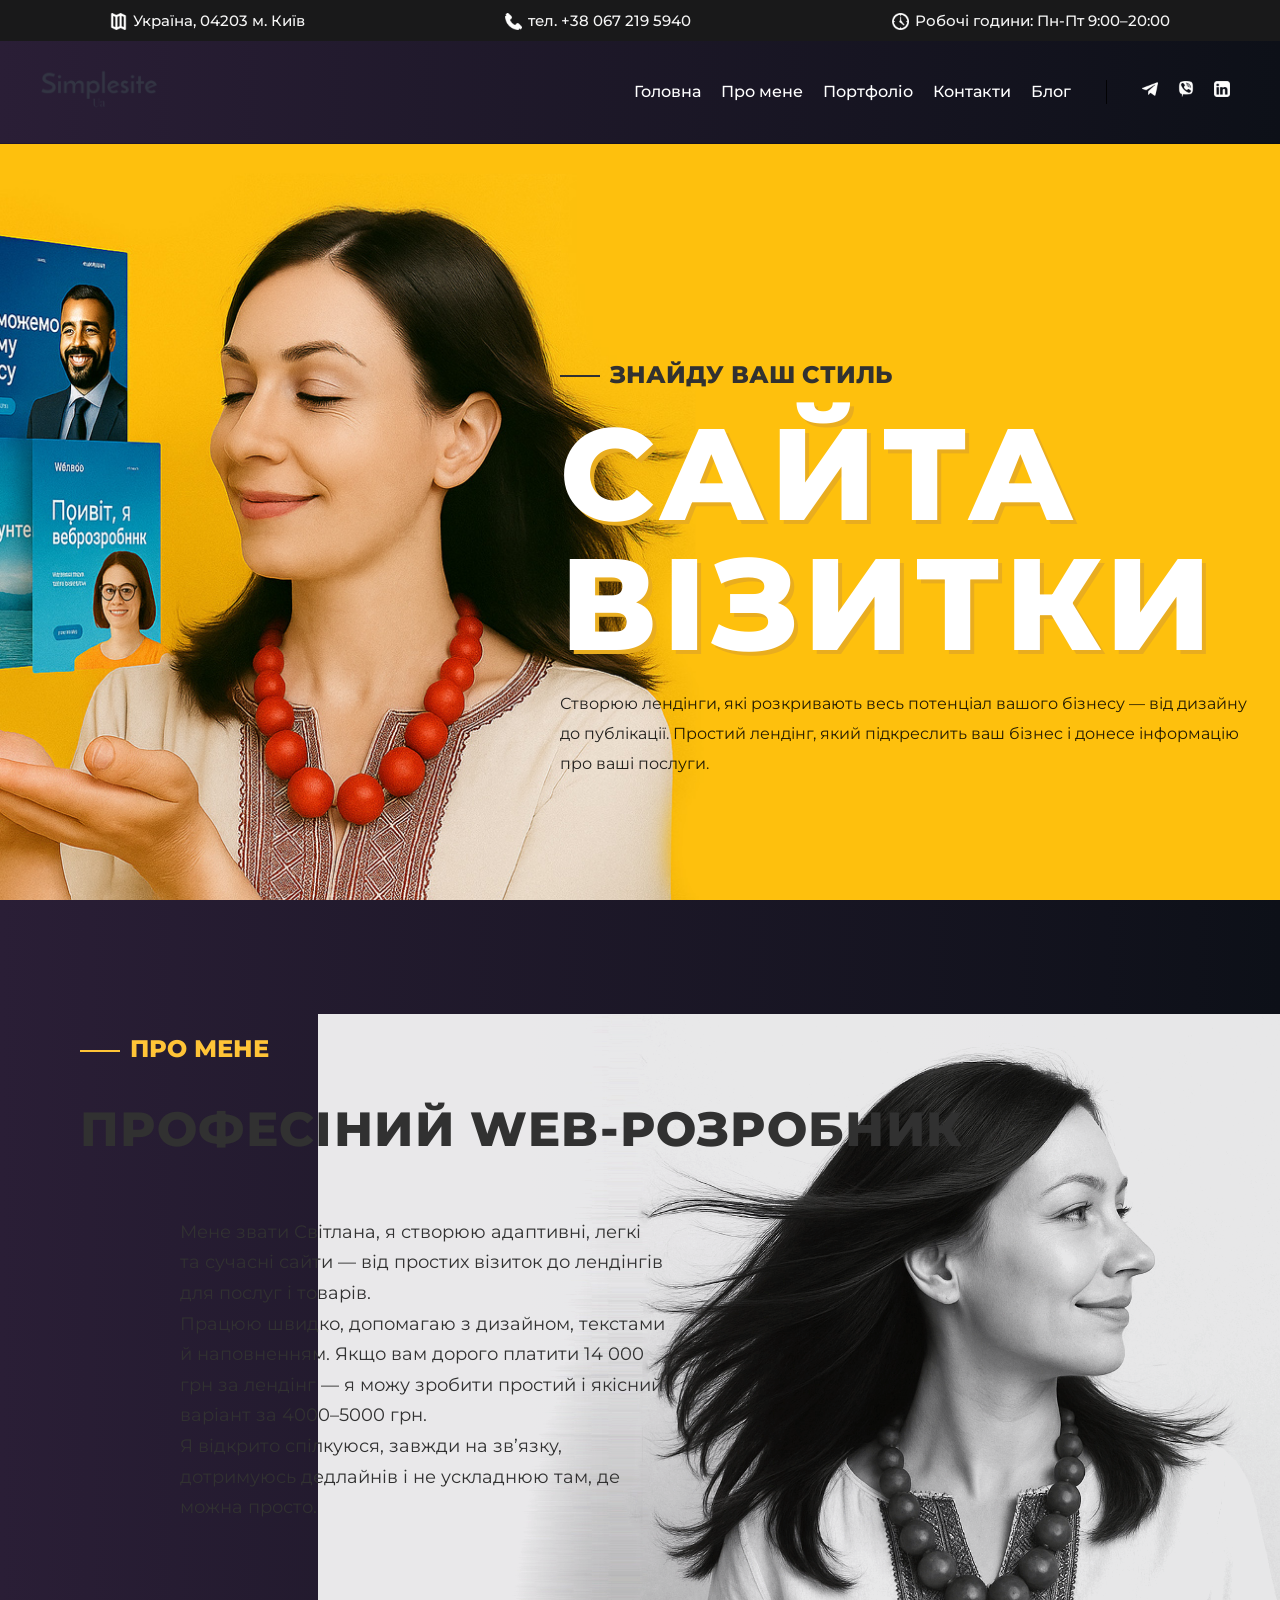
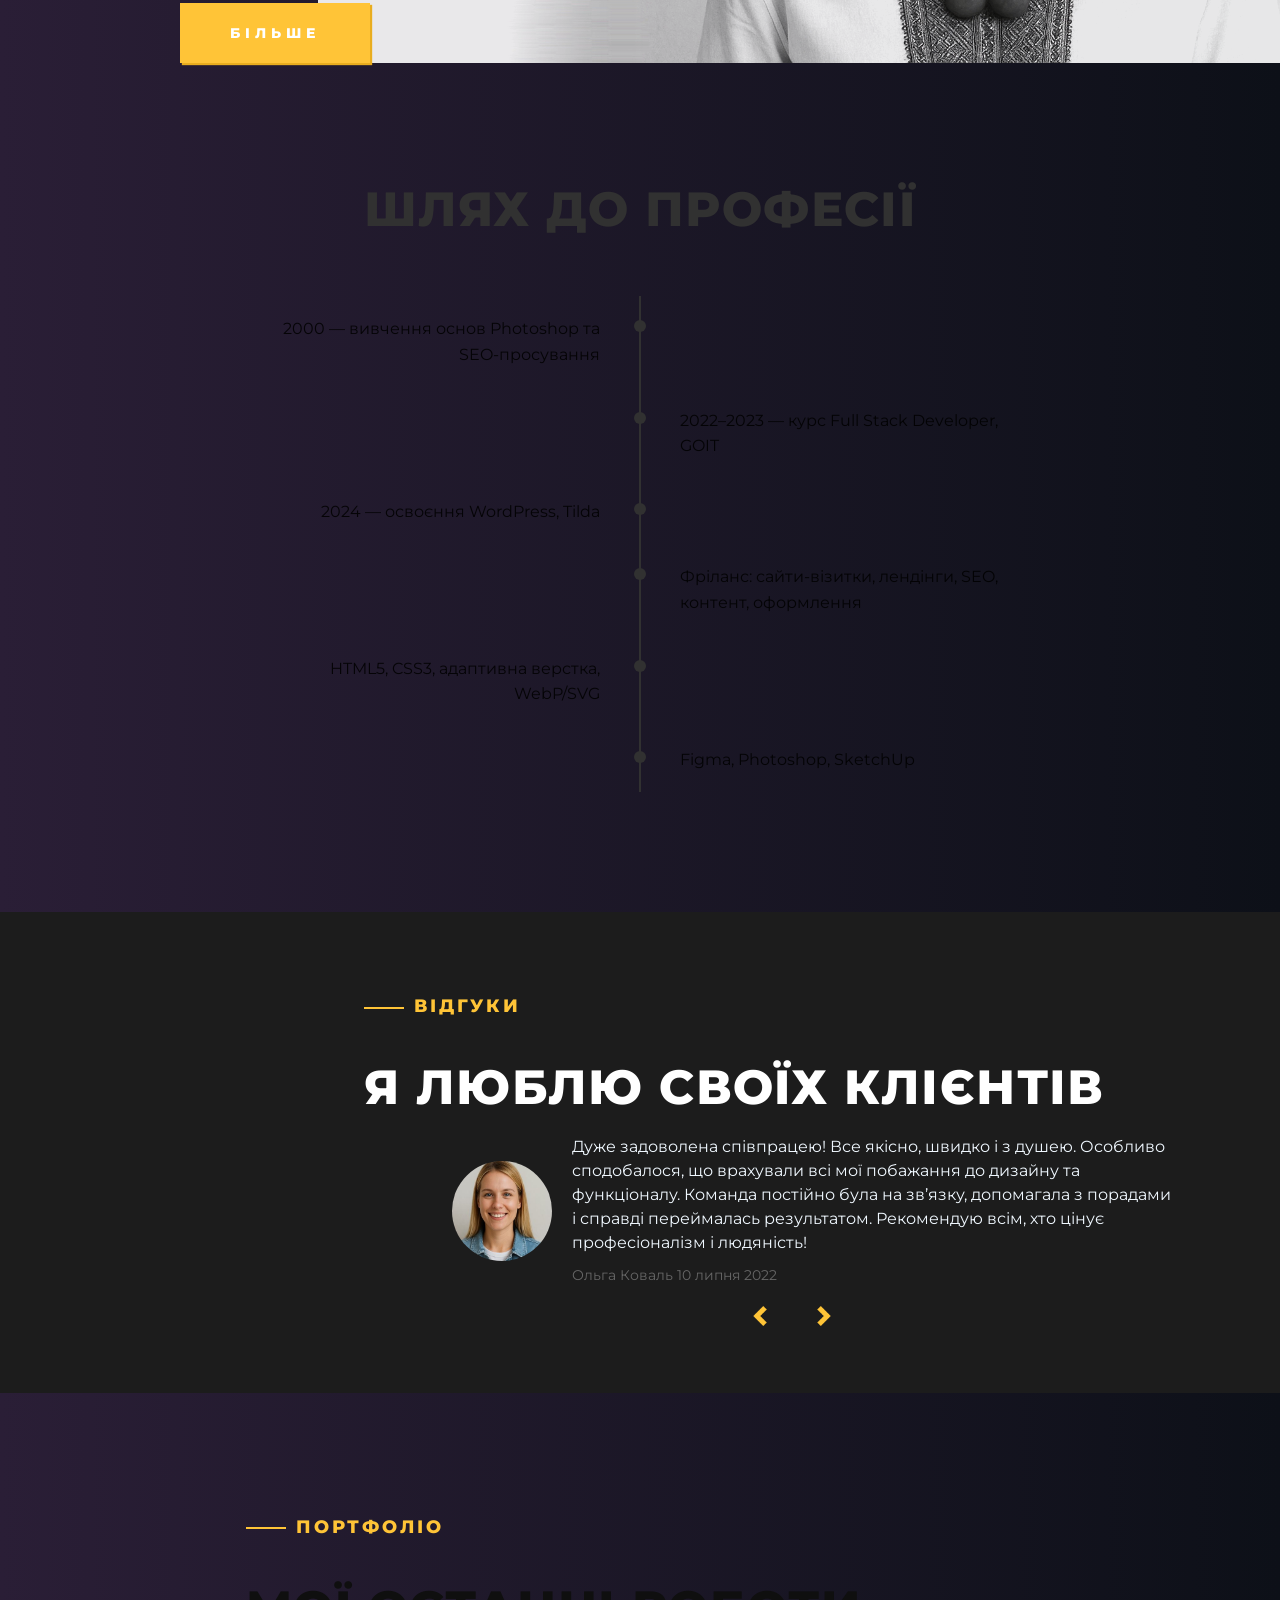
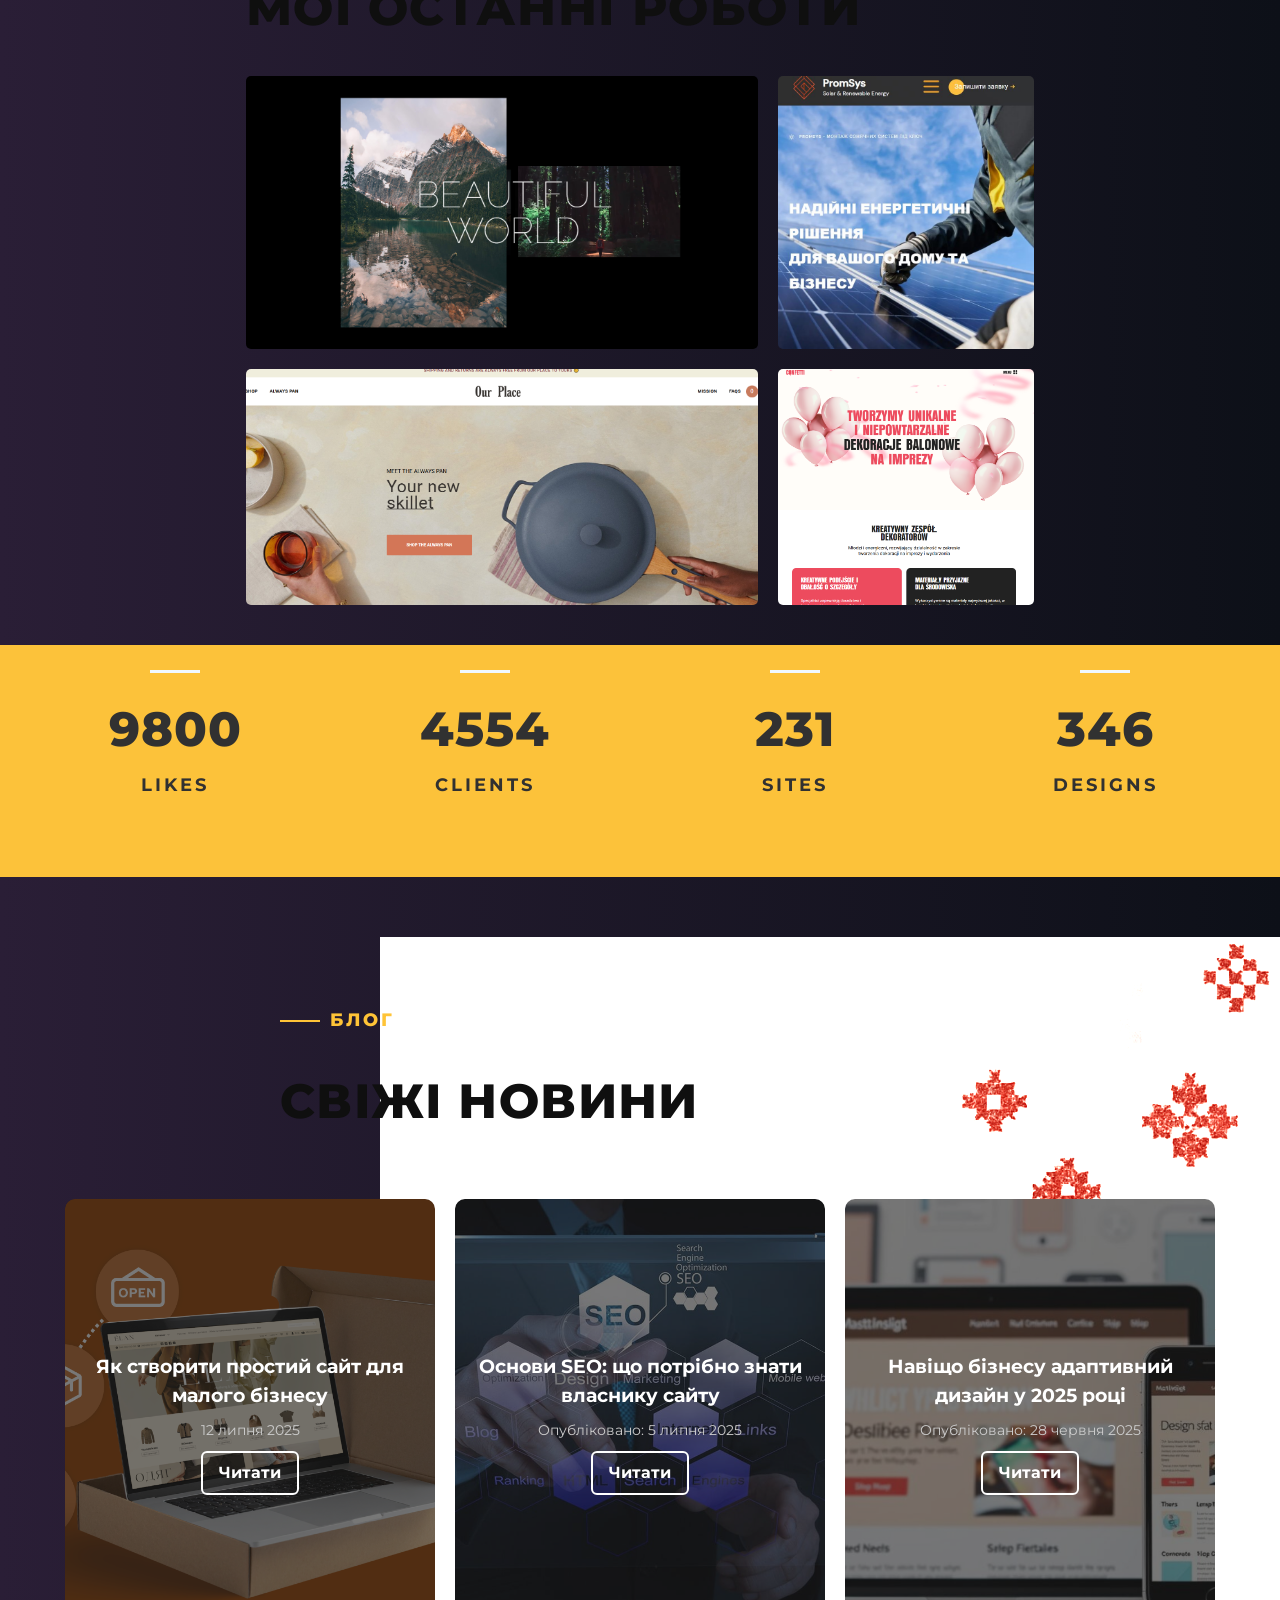
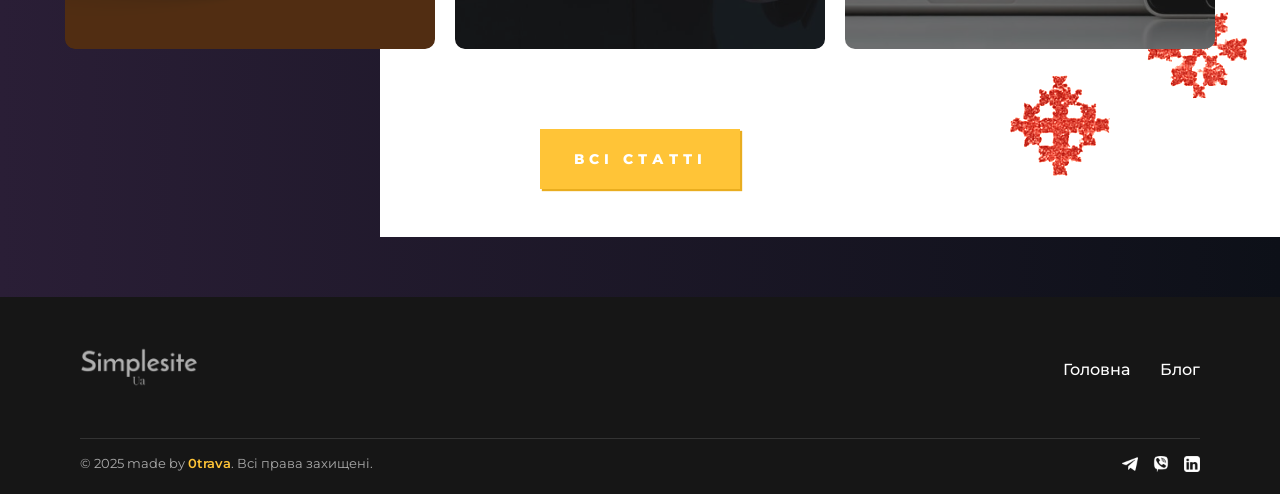
<file: index.html>
<!DOCTYPE html>
<html lang="uk">

<head>
  <meta charset="UTF-8" />
  <meta name="viewport" content="width=device-width, initial-scale=1.0" />
  <title>Simplesite</title>

  <link rel="preconnect" href="https://fonts.googleapis.com">
  <link rel="preconnect" href="https://fonts.gstatic.com" crossorigin>
  <link href="https://fonts.googleapis.com/css2?family=Montserrat:wght@400;700;900&display=swap" rel="stylesheet">
  <link href="https://fonts.googleapis.com/css2?family=Montserrat:wght@100;400;700;900&display=swap" rel="stylesheet" />


  <!-- Favicon -->
  <link rel="icon" href="./favicon-16x16.png" type="image/x-icon" />

  <!-- Style -->
  <link rel="stylesheet" href="style.css" />
  <link rel="stylesheet" href="./styles/hero.css" />
  <link rel="stylesheet" href="./styles/header.css" />
  <link rel="stylesheet" href="./styles/about_me.css" />
  <link rel="stylesheet" href="./styles/reviews.css" />
  <link rel="stylesheet" href="./styles/experience.css" />
  <link rel="stylesheet" href="./styles/counter.css" />
  <link rel="stylesheet" href="./styles/portfolio.css" />
  <link rel="stylesheet" href="./styles/blog.css" />
  <link rel="stylesheet" href="./styles/footer.css" />


</head>

<body>

  <header class="header">
    <p><span class="icon location"><img src="./images/icons/map-4-48.ico" alt="Location icon" width="17"
          height="17" /></span> Україна, 04203 м. Київ</p>
    <p><span class="icon phone"><img src="./images/icons/phone-48.ico" alt="Phone icon" width="17" height="17" /></span>
      тел. +38 067 219 5940</p>
    <p><span class="icon clock"><img src="./images/icons/clock-48.ico" alt="clock icon" width="17" height="17" /></span>
      Робочі години: Пн-Пт 9:00–20:00</p>
  </header>


  <!-- бургер -->
  <div class="navigation">
    <button class="burger" aria-label="Відкрити меню" aria-expanded="false" aria-controls="mobile-menu">
      &#9776;
    </button>

    <div class="logo-block">
      <a href="/"><img class="logo_footer" src="./images/logomak_logo (1).png" alt="logo" height="100px"></a>
    </div>

    <nav class="desktop_nav" id="mobile-menu" aria-hidden="true">
      <button class="close-menu" aria-label="Закрити меню">&times;</button>

      <a href="#home">Головна</a>
      <a href="#about">Про мене</a>
      <a href="#portfolio">Портфоліо</a>
      <a href="#contact">Контакти</a>
      <a href="#blog">Блог</a>

      <div class="social-line"></div>

      <a href="https://t.me/Lytvyn_09" target="_blank" title="Telegram">
        <img src="./images/icons/telegram-48.ico" alt="Telegram icon" width="16" height="16" />
      </a>
      <a href="viber://chat?number=%2B380672195940" class="icon viber" target="_blank" aria-label="Viber" title="Viber">
        <img src="./images/icons/viber-4-48.ico" alt="Viber icon" width="16" height="16" />
      </a>
      <a href="https://www.linkedin.com/in/svetlanalytvyn/?locale=en_US" target="_blank" title="LinkedIn">
        <img src="./images/icons/linkedin-6-48.ico" alt="LinkedIn icon" width="16" height="16" />
      </a>
    </nav>
  </div>



  <!-- HERO -->

  <section id="home" class="hero">
    <div class="home-left">
      <p class="subtitle"><span class="highlight"></span>Знайду ваш стиль</p>
      <h1 class="main-title">Сайта Візитки</h1>
      <p class="description">
        Створюю лендінги, які розкривають весь потенціал вашого бізнесу — від дизайну до публікації.
        Простий лендінг, який підкреслить ваш бізнес і донесе інформацію про ваші послуги.
      </p>
    </div>
  </section>


  <!-- ABOUT ME -->

  <section id="about" class="about">
    <img class="about__img" src="./images/about_me.jpg" alt="0trava_about_me">
    <div class="about_container">
      <h2 class="about__title"><span class="highlight"></span>Про мене</h2>
      <h3 class="about__subtitle">Професіний WEB-розробник </h3>
      <div class="about__text">
        <p>Мене звати Світлана, я створюю адаптивні, легкі та сучасні сайти — від простих візиток до лендінгів для
          послуг і товарів.</p>
        <p>Працюю швидко, допомагаю з дизайном, текстами й наповненням. Якщо вам дорого платити 14 000 грн за лендінг —
          я можу зробити простий і якісний варіант за 4000–5000 грн.</p>
        <p>Я відкрито спілкуюся, завжди на зв’язку, дотримуюсь дедлайнів і не ускладнюю там, де можна просто.</p>
      </div>
      <button class="about__btn">Більше</button>
    </div>
  </section>



  <!-- experience -->

  <section class="experience container">
    <h3 class="experience__subtitle">Шлях до професії</h3>
    <ul class="experience__list">
      <li class="experience__item">2000 — вивчення основ Photoshop та SEO-просування</li>
      <li class="experience__item">2022–2023 — курс Full Stack Developer, GOIT</li>
      <li class="experience__item">2024 — освоєння WordPress, Tilda</li>
      <li class="experience__item">Фріланс: сайти-візитки, лендінги, SEO, контент, оформлення</li>
      <li class="experience__item">HTML5, CSS3, адаптивна верстка, WebP/SVG</li>
      <li class="experience__item">Figma, Photoshop, SketchUp</li>
    </ul>
  </section>




  <!-- Reviews -->

  <section class="reviews">
    <div class="reviews_container">
      <h2 class="reviews__title"><span class="highlight"></span>Відгуки</h2>
      <p class="reviews__subtitle">Я люблю своїх клієнтів</p>

      <div class="reviews__carousel">
        <div class="reviews__track">

          <div class="review">
            <img src="./images/review_olga.JPG" alt="Фото клієнта" class="review__photo">
            <div class="review__content">
              <p class="review__text">
                Дуже задоволена співпрацею! Все якісно, швидко і з душею. Особливо сподобалося, що врахували всі мої
                побажання до дизайну та функціоналу. Команда постійно була на зв’язку, допомагала з порадами і справді
                переймалась результатом. Рекомендую всім, хто цінує професіоналізм і людяність!
              </p>
              <div class="review__info">
                <span class="review__name">Ольга Коваль</span>
                <span class="review__date">10 липня 2022</span>
              </div>
            </div>
          </div>

          <div class="review">
            <img src="./images/review_irina.JPG" alt="Фото клієнта" class="review__photo">
            <div class="review__content">
              <p class="review__text">
                Сайт вийшов саме таким, як я хотіла! Дякую за увагу до деталей, терпляче ставлення до моїх правок і
                своєчасне виконання кожного етапу. Навіть після завершення проєкту мені допомогли з консультацією, коли
                виникли запитання. Це рідкість, і я це дуже ціную.
              </p>
              <div class="review__info">
                <span class="review__name">Ірина Литвин</span>
                <span class="review__date">2 липня 2024</span>
              </div>
            </div>
          </div>

          <div class="review">
            <img src="./images/review_ura.JPG" alt="Фото клієнта" class="review__photo">
            <div class="review__content">
              <p class="review__text">
                Працювати було легко та приємно! Відразу видно, що людина на своєму місці: технічно підкована,
                організована і не боїться складних завдань. Моє замовлення реалізували швидше, ніж я очікував, ще й
                підказали кілька рішень, які зробили сайт зручнішим для клієнтів. Дякую за роботу!
              </p>
              <div class="review__info">
                <span class="review__name">Юрій Лагута</span>
                <span class="review__date">5 червня 2023</span>
              </div>
            </div>
          </div>



        </div>

        <div class="reviews__arrows">
          <button class="arrow arrow--prev"></button>
          <button class="arrow arrow--next"></button>
        </div>
      </div>
    </div>
  </section>



  <!-- portfolio -->


  <section id="portfolio" class="portfolio container">
    <div>
    <h2 class="portfolio__title"><span class="highlight"></span>ПОРТФОЛІО</h2>
    <p class="portfolio__subtitle">Мої останні роботи</p>

    <ul class="works">
      <li class="work">
        <img src="./images/portfolio_1.png" alt="Сайт візитка" />
        <div class="work__overlay">
          <p>Сайт-візитка з атмосферним дизайном для презентації бренду</p>
          <a href="https://0trava.github.io/Beautiful-World/" class="btn">Подивитись</a>
        </div>
      </li>
      <li class="work">
        <img src="./images/portfolio_3.JPG" alt="Сайт сонячні системи" />
        <div class="work__overlay">
          <p>Сайт для компанії з встановлення сонячних електростанцій</p>
          <a href="https://0trava.github.io/PromSys_SunPower/" class="btn">Подивитись</a>
        </div>
      </li>
      <li class="work">
        <img src="./images/portfolio_2.png" alt="Сайт магазин" />
        <div class="work__overlay">
          <p>Інтернет-магазин із продажу кухонного посуду</p>
          <a href="https://0trava.github.io/PROJECT-portfolio-Our_Place/" class="btn">Подивитись</a>
        </div>
      </li>
      <li class="work">
        <img src="./images/portfolio_4.png" alt="Сайт доставка кульок" />
        <div class="work__overlay">
          <p>Сайт для компанії з доставки святкових гелійових кульок</p>
          <a href="https://0trava.github.io/CONFETTI/" class="btn">Подивитись</a>
        </div>
      </li>
    </ul>
    </div>
  </section>

  <!-- counter-section -->


<section class="counter-section">
  <div class="counter-box">
    <div class="elementor-counter">
      <div class="elementor-counter-number-wrapper">
        <span class="elementor-counter-number" data-duration="2000" data-to-value="9783">0</span>
      </div>
      <div class="elementor-counter-title">LIKES</div>
    </div>
  </div>

  <div class="counter-box">
    <div class="elementor-counter">
      <div class="elementor-counter-number-wrapper">
        <span class="elementor-counter-number" data-duration="2000" data-to-value="4589">0</span>
      </div>
      <div class="elementor-counter-title">CLIENTS</div>
    </div>
  </div>

  <div class="counter-box">
    <div class="elementor-counter">
      <div class="elementor-counter-number-wrapper">
        <span class="elementor-counter-number" data-duration="2000" data-to-value="231">0</span>
      </div>
      <div class="elementor-counter-title">SITES</div>
    </div>
  </div>

  <div class="counter-box">
    <div class="elementor-counter">
      <div class="elementor-counter-number-wrapper">
        <span class="elementor-counter-number" data-duration="2000" data-to-value="346">0</span>
      </div>
      <div class="elementor-counter-title">DESIGNS</div>
    </div>
  </div>
</section>


  <section id="blog" class="blog_container">
    <div class="blog_title-block">
    <h2 class="portfolio__title"><span class="highlight"></span>Блог</h2>
    <p class="portfolio__subtitle">Свіжі новини</p>
</div>
    <div class="blog__articles">
      <div class="blog__item">
        <img src="./images/blog_1.png" alt="Як створити простий сайт для малого бізнесу">
        <div>
          <h3>Як створити простий сайт для малого бізнесу</h3>
          <p class="blog__date">12 липня 2025</p>
          <a href="#" class="btn">Читати</a>
        </div>
      </div>

      <div class="blog__item">
        <img src="./images/blog_2.jpg" alt="Основи SEO: що потрібно знати власнику сайту">
        <div>
          <h3>Основи SEO: що потрібно знати власнику сайту</h3>
          <p class="blog__date">Опубліковано: 5 липня 2025</p>
          <a href="#" class="btn">Читати</a>
        </div>
      </div>

      <div class="blog__item">
        <img src="./images/blog_3.jpg" alt="Навіщо бізнесу адаптивний дизайн у 2025 році">
        <div>
          <h3>Навіщо бізнесу адаптивний дизайн у 2025 році</h3>
          <p class="blog__date">Опубліковано: 28 червня 2025</p>
          <a href="#" class="btn">Читати</a>
        </div>

      </div>
    </div>

    <div class="blog__all">
      <a href="./blog pages/blog.html" class="btn">Всі статті</a>
    </div>
  </section>




<footer class="footer">
  <div class="footer__top">
    
    <div class="footer__logo-block">
      <a href="/" class="footer__logo-link">
        <img class="footer__logo-img" src="./images/logomak_logo (1).png" alt="logo" height="100">
      </a>
    </div>

    <nav class="footer__nav">
      <a href="/" class="footer__nav-link">Головна</a>
      <a href="./blog pages/blog.html" class="footer__nav-link">Блог</a>
    </nav>

  </div>

  <div class="footer__bottom">
    <p class="footer__copy">
      © 2025 made by 
      <a href="https://github.com/0trava" class="footer__author-link">0trava</a>. Всі права захищені.
    </p>

    <div class="footer__socials">
      <a href="https://t.me/Lytvyn_09" target="_blank" title="Telegram" class="footer__social-link">
        <img src="./images/icons/telegram-48.ico" alt="Telegram icon" width="16" height="16">
      </a>
      <a href="viber://chat?number=%2B380672195940" target="_blank" title="Viber" class="footer__social-link">
        <img src="./images/icons/viber-4-48.ico" alt="Viber icon" width="16" height="16">
      </a>
      <a href="https://www.linkedin.com/in/svetlanalytvyn/?locale=en_US" target="_blank" title="LinkedIn" class="footer__social-link">
        <img src="./images/icons/linkedin-6-48.ico" alt="LinkedIn icon" width="16" height="16">
      </a>
    </div>
  </div>
</footer>



  <!-- Scripts -->
  <script src="./js/burger-menu.js" defer></script>
  <script src="./js/reviews-carousel.js" defer></script>
    <script src="./js/counter.js" defer></script>
</body>

</html>
</file>
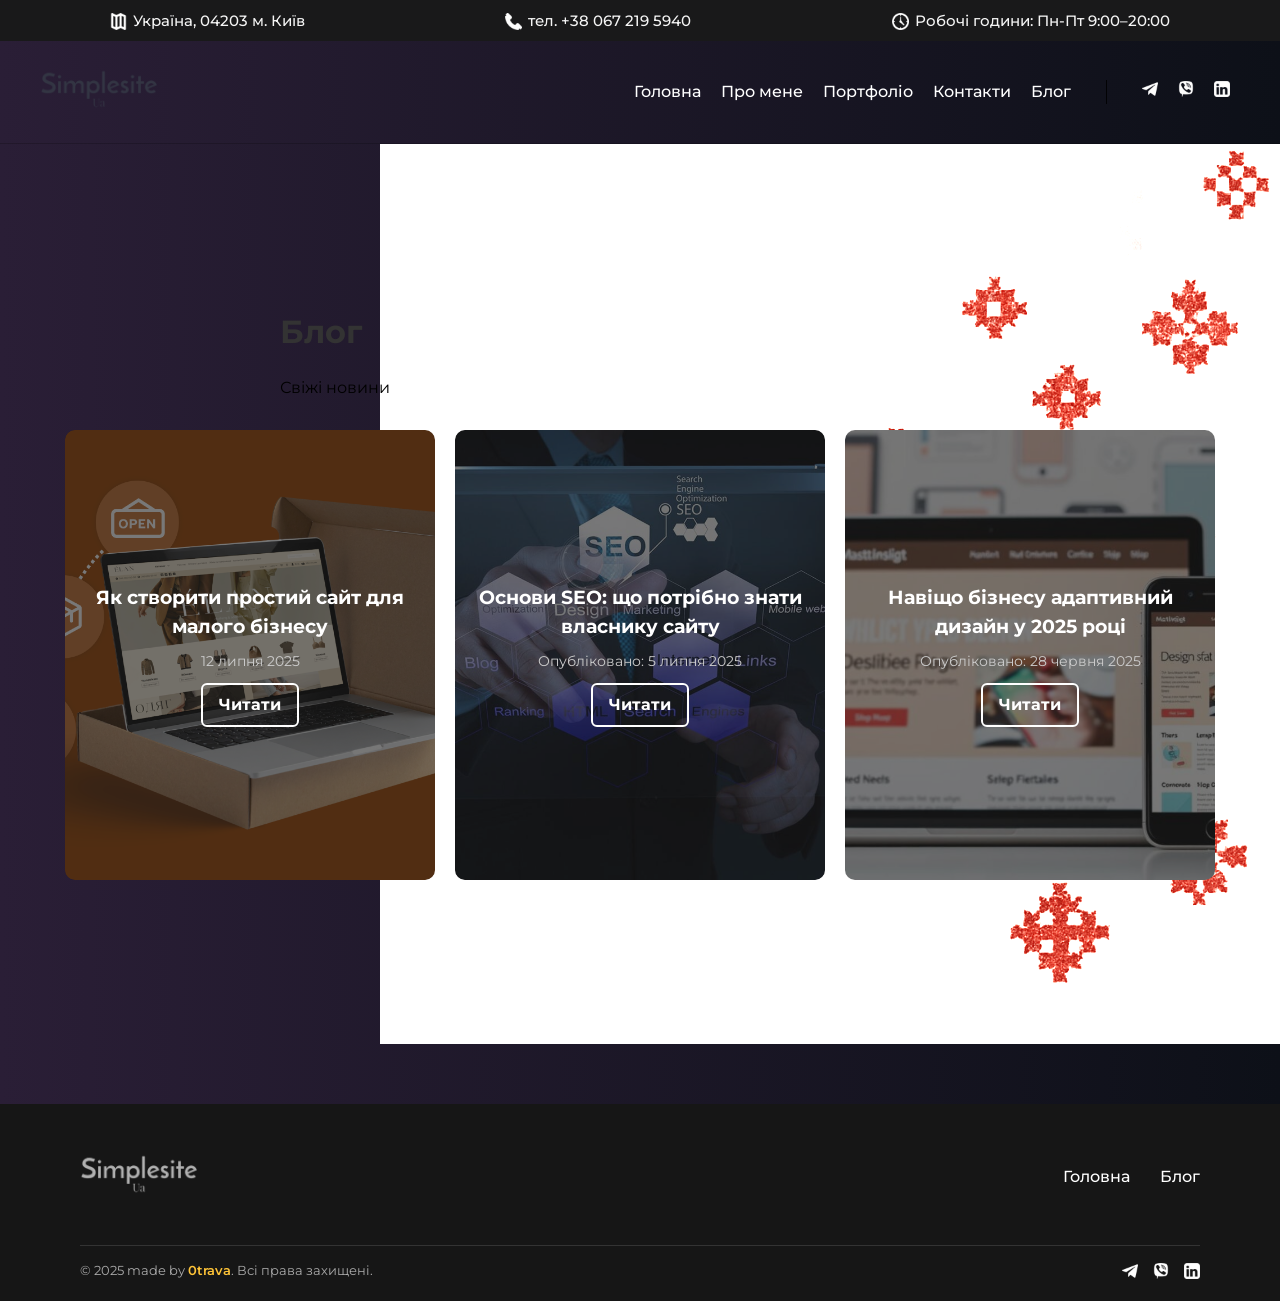
<file: blog pages/blog.html>
<!DOCTYPE html>
<html lang="uk">

<head>
  <meta charset="UTF-8" />
  <meta name="viewport" content="width=device-width, initial-scale=1.0" />
  <title>Усі статті блогу</title>

  <link rel="preconnect" href="https://fonts.googleapis.com">
  <link rel="preconnect" href="https://fonts.gstatic.com" crossorigin>
  <link href="https://fonts.googleapis.com/css2?family=Montserrat:wght@400;700;900&display=swap" rel="stylesheet">
  <link href="https://fonts.googleapis.com/css2?family=Montserrat:wght@100;400;700;900&display=swap" rel="stylesheet" />


  <!-- Favicon -->
  <link rel="icon" href="../favicon-16x16.png" type="image/x-icon" />

  <!-- Style -->
  <link rel="stylesheet" href="../style.css" />
  <link rel="stylesheet" href="../styles/header.css" />
  <link rel="stylesheet" href="../styles/blog.css" />
  <link rel="stylesheet" href="../styles/footer.css" />


</head>

<body>

  <header class="header">
    <p><span class="icon location"><img src="../images/icons/map-4-48.ico" alt="Location icon" width="17"
          height="17" /></span> Україна, 04203 м. Київ</p>
    <p><span class="icon phone"><img src="../images/icons/phone-48.ico" alt="Phone icon" width="17" height="17" /></span>
      тел. +38 067 219 5940</p>
    <p><span class="icon clock"><img src="../images/icons/clock-48.ico" alt="clock icon" width="17" height="17" /></span>
      Робочі години: Пн-Пт 9:00–20:00</p>
  </header>


  <!-- бургер -->
  <div class="navigation">
    <button class="burger" aria-label="Відкрити меню" aria-expanded="false" aria-controls="mobile-menu">
      &#9776;
    </button>

    <div class="logo-block">
      <a href="/"><img class="logo_footer" src="../images/logomak_logo (1).png" alt="logo" height="100px"></a>
    </div>

    <nav class="desktop_nav" id="mobile-menu" aria-hidden="true">
      <button class="close-menu" aria-label="Закрити меню">&times;</button>

      <a href="#home">Головна</a>
      <a href="#about">Про мене</a>
      <a href="#portfolio">Портфоліо</a>
      <a href="#contact">Контакти</a>
      <a href="#blog">Блог</a>

      <div class="social-line"></div>

      <a href="https://t.me/Lytvyn_09" target="_blank" title="Telegram">
        <img src="../images/icons/telegram-48.ico" alt="Telegram icon" width="16" height="16" />
      </a>
      <a href="viber://chat?number=%2B380672195940" class="icon viber" target="_blank" aria-label="Viber" title="Viber">
        <img src="../images/icons/viber-4-48.ico" alt="Viber icon" width="16" height="16" />
      </a>
      <a href="https://www.linkedin.com/in/svetlanalytvyn/?locale=en_US" target="_blank" title="LinkedIn">
        <img src="../images/icons/linkedin-6-48.ico" alt="LinkedIn icon" width="16" height="16" />
      </a>
    </nav>
  </div>



  

  <section id="blog" class="blog_container">
    <div class="blog_title-block">
    <h2 class="portfolio__title"><span class="highlight"></span>Блог</h2>
    <p class="portfolio__subtitle">Свіжі новини</p>
</div>
    <div class="blog__articles">
      <div class="blog__item">
        <img src="../images/blog_1.png" alt="Як створити простий сайт для малого бізнесу">
        <div>
          <h3>Як створити простий сайт для малого бізнесу</h3>
          <p class="blog__date">12 липня 2025</p>
          <a href="#" class="btn">Читати</a>
        </div>
      </div>

      <div class="blog__item">
        <img src="../images/blog_2.jpg" alt="Основи SEO: що потрібно знати власнику сайту">
        <div>
          <h3>Основи SEO: що потрібно знати власнику сайту</h3>
          <p class="blog__date">Опубліковано: 5 липня 2025</p>
          <a href="#" class="btn">Читати</a>
        </div>
      </div>

      <div class="blog__item">
        <img src="../images/blog_3.jpg" alt="Навіщо бізнесу адаптивний дизайн у 2025 році">
        <div>
          <h3>Навіщо бізнесу адаптивний дизайн у 2025 році</h3>
          <p class="blog__date">Опубліковано: 28 червня 2025</p>
          <a href="#" class="btn">Читати</a>
        </div>

      </div>
    </div>

  </section>




<footer class="footer">
  <div class="footer__top">
    
    <div class="footer__logo-block">
      <a href="/" class="footer__logo-link">
        <img class="footer__logo-img" src="../images/logomak_logo (1).png" alt="logo" height="100">
      </a>
    </div>

    <nav class="footer__nav">
      <a href="../index.html" class="footer__nav-link">Головна</a>
      <a href="/" class="footer__nav-link">Блог</a>
    </nav>

  </div>

  <div class="footer__bottom">
    <p class="footer__copy">
      © 2025 made by 
      <a href="https://github.com/0trava" class="footer__author-link">0trava</a>. Всі права захищені.
    </p>

    <div class="footer__socials">
      <a href="https://t.me/Lytvyn_09" target="_blank" title="Telegram" class="footer__social-link">
        <img src="../images/icons/telegram-48.ico" alt="Telegram icon" width="16" height="16">
      </a>
      <a href="viber://chat?number=%2B380672195940" target="_blank" title="Viber" class="footer__social-link">
        <img src="../images/icons/viber-4-48.ico" alt="Viber icon" width="16" height="16">
      </a>
      <a href="https://www.linkedin.com/in/svetlanalytvyn/?locale=en_US" target="_blank" title="LinkedIn" class="footer__social-link">
        <img src="../images/icons/linkedin-6-48.ico" alt="LinkedIn icon" width="16" height="16">
      </a>
    </div>
  </div>
</footer>



  <!-- Scripts -->
  <script src="../js/burger-menu.js" defer></script>
  <script src="../js/reviews-carousel.js" defer></script>
</body>

</html>
</file>
<file: style.css>
/* -------- RESET -------- */
*,
*::before,
*::after {
  margin: 0;
  padding: 0;
  box-sizing: border-box;
}

html,
body {
  height: 100%;
  scroll-behavior: smooth;
}

body {
  font-family: 'Montserrat', sans-serif;
  line-height: 1.5;
  background: linear-gradient(90deg, #2a1e36 0%, #0d1018 100%);
}

/* -------- ROOT VARIABLES -------- */
:root {
  --main-yellow: #FCC23A;
  --text-dark: #2e2e2e;
  --text-light: #fff;
  --bg-light: #f0f0f0;
  --accent-dark: #333;

  --global-palette1: #7008d9;
    --global-palette2: #a71fee;
    --global-palette3: #1d202f;
    --global-palette4: #000000;
    --global-palette5: #000000;
    --global-palette6: #808080;
    --global-palette7: #e8e4e0;
    --global-palette8: #f3f2ef;
    --global-palette9: #ffffff;
    --global-palette9rgb: 255, 255, 255;
    --global-palette-highlight: var(--global-palette1);
    --global-palette-highlight-alt: var(--global-palette1);
    --global-palette-highlight-alt2: var(--global-palette9);
    --global-palette-btn-bg: var(--global-palette9);
    --global-palette-btn-bg-hover: var(--global-palette9);
    --global-palette-btn: var(--global-palette3);
    --global-palette-btn-hover: var(--global-palette3);
    --global-body-font-family: 'Neurial Grotesk';
    --global-heading-font-family: 'Neurial Grotesk';
    --global-primary-nav-font-family: Rubik, sans-serif;
    --global-fallback-font: sans-serif;
    --global-display-fallback-font: sans-serif;
    --global-content-width: 1440px;
    --global-content-wide-width: calc(1440px + 230px);
    --global-content-narrow-width: 700px;
    --global-content-edge-padding: 1.5rem;
    --global-content-boxed-padding: 25px;
    --global-calc-content-width: calc(1440px - var(--global-content-edge-padding) - var(--global-content-edge-padding));
    --wp--style--global--content-size: var(--global-calc-content-width);
}





/* -------- LAYOUT -------- */
.container {
  padding: 40px 20px;
  max-width: 900px;
  margin: auto;
}

section {
  margin-bottom: 60px;
}

h2 {
  font-size: 32px;
  color: var(--accent-dark);
  margin-bottom: 20px;
}

.works {
  display: flex;
  flex-wrap: wrap;
  gap: 20px;
}

.work {
  width: calc(33.333% - 20px);
}

.work img {
  width: 100%;
  display: block;
  border-radius: 8px;
}

/* -------- FOOTER -------- */
footer {
  background-color: var(--bg-light);
  padding: 40px 20px;
  text-align: center;
}

footer a {
  color: var(--accent-dark);
  font-weight: bold;
}

/* -------- RESPONSIVE -------- */
@media (max-width: 768px) {
  .work {
    width: 100%;
  }

  header {
    flex-direction: column;
    text-align: center;
  }

  .header-right {
    margin-top: 20px;
  }
}
</file>
<file: styles/hero.css>
/* --------------------HERO---------------- */

#home {
  background-image: url('../images/hero_desktop_3.jpg');
  background-size: cover;
  background-position: center;
  background-repeat: no-repeat;
  background-attachment: fixed; /* Паралакс */
  min-height: 90vh;
  display: flex;
  align-items: center;
  flex-wrap: wrap;
  padding: 60px 20px;
  position: relative;
  color: var(--text-light);
  z-index: 1;
}

#home::before {
  content: "";
  position: absolute;
  inset: 0;
  z-index: 0;
}

.hero {
  display: flex;
  justify-content: end;
  padding-left: 40px;
  padding-right: 40px;
  pointer-events: none;
  flex-wrap: wrap;
}

.home-left {
  position: relative;
  z-index: 2;
  max-width: 700px;
  flex: 1;
  width: 41vw;
  display: flex;
  flex-direction: column;
  pointer-events: auto;
}

.hero .subtitle {
  color: rgb(49, 49, 49);
  font-size: 24px;
  font-weight: 800;
  line-height: 69px;
  text-transform: uppercase;
  pointer-events: none;
}

.subtitle .highlight {
  display: inline-block;
  vertical-align: middle;
  width: 40px;
  height: 2px;
  background-color: rgb(49, 49, 49);
  margin-right: 10px;
}

.hero h1 {
    color: #FFFFFF;
    font-family: "Montserrat", Sans-serif;
    font-size: 130px;
    font-weight: 800;
    text-transform: uppercase;
    line-height: 130px;
    letter-spacing: 5px;
    text-shadow: 4px 4px 0px #E9AD1F;
    pointer-events: none;
}

.home-left p {
  margin-top: 20px;
  color:#000000da;
  font-family: "Montserrat", Sans-serif;
  font-size: 16px;
  font-weight: 400;
  line-height: 30px;
  letter-spacing: 0px;
  pointer-events: none;

}

.home-right img {
  max-width: 300px;
  border-radius: 10px;
}

/* --------------------ADAPTIVE---------------- */

/* Планшети */
@media (max-width: 991px) {
  #home {
  min-height: 70vh;
  padding-right: 40px;
  padding-left: 40px;
  justify-content: right;

    display: flex;
  flex-wrap: wrap; /* або wrap-reverse */
      

}

  .hero {
    justify-content: center;
    /* padding: 40px 20px; */
  }

  .home-left {
    display: flex;
    width: 60vw;
    text-align: right;
      flex: 0 0 auto;
  }

  .hero .subtitle {
    font-size: 20px;
    line-height: 40px;
  }

  .hero h1 {
    font-size: 80px;
    line-height: 90px;
    letter-spacing: 3px;
    text-shadow: 3px 3px 0px #969696;
  }

  .home-left p {
    font-size: 15px;
    line-height: 26px;
  }

  .home-right img {
    max-width: 250px;
    margin-top: 30px;
  }
}

/* Мобільні */
@media (max-width: 576px) {
  #home {
    padding: 40px 15px;
    background-attachment: scroll; /* на мобільних паралакс часто не працює */
  }

  .hero {
    flex-direction: column;
    padding: 0;
    margin: 0;
  }

  .home-left {
    width: 100%;
    text-align: center;
    align-items: center;
  }

  .hero .subtitle {
    font-size: 18px;
    line-height: 30px;
  }

  .hero h1 {
    font-size: 50px;
    line-height: 60px;
    letter-spacing: 2px;
    text-shadow: 2px 2px 0px #969696;
  }

  .home-left p {
    font-size: 14px;
    line-height: 24px;
  }

  .home-right img {
    max-width: 200px;
    margin-top: 20px;
  }
}
</file>
<file: styles/header.css>
/* -------- HEADER -------- */

.header {
  background-color: #19191A;
  font-family: "Montserrat", sans-serif;
  font-size: 15.3px;
  font-weight: 500;
  line-height: 1.4em;
  letter-spacing: 0;

  display: flex;                 /* Горизонтальне розміщення <p> */
  align-items: center;           /* Вертикальне вирівнювання всіх <p> по центру */
  justify-content: space-around; /* Рівномірний розподіл по ширині */

  width: 100%;
  min-height: 41px;
  color: #f5f5f5;
  padding: 0 10px;               /* Відступи з боків */
}

/* Вирівнювання іконки та тексту всередині <p> */
.header p {
  display: flex;
  align-items: center;
  gap: 6px;
  margin: 0;
  white-space: nowrap;
  pointer-events: none;          /* Забороняємо події на <p>, щоб не блокувати інші */
}

.header p img {
  display: inline-block;
  vertical-align: middle;
  width: 17px;
  height: 17px;
  margin: 0;
  padding: 0;
}

/* Контейнер для логотипу */
.logo-block {
  height: 100px;               /* Висота шапки */
  display: flex;
  justify-content: center;     /* Горизонтальне центрування */
  align-items: center;         /* Вертикальне центрування */
  overflow: visible;           
  pointer-events: auto;        /* Блок реагує на події */
  position: relative;          
  z-index: 1;                 
}

/* Логотип */
.logo {
  width: 200px;               
  height: auto; 
  max-height: 100%;        
  filter: none;  /* Інверсія кольору (для білої версії) */
  overflow: hidden;
}


/* -------- NAV -------- */

.desktop_nav {
  /* background-color: var(--main-yellow); */
  display: flex;
  justify-content: flex-end;
  align-items: center;
  padding: 10px;
  gap: 20px;
  flex-wrap: wrap;
  min-height: 102px;
  width: 1170px;

  font-family: 'Montserrat', sans-serif;
  font-weight: 600;            
  font-size: 14px;
  line-height: 1.65em;
  letter-spacing: 0;
  color:#000000da;
}

.navigation {
  background: linear-gradient(90deg, #2a1e36 0%, #0d1018 100%);
  border-style: solid;
  border-width: 0 0 1px 0;
  border-color: #00000033;
  transition: background 0.3s, border 0.3s, border-radius 0.3s, box-shadow 0.3s;
  z-index: 1;

  display: flex;
  justify-content: center;
  align-items: center;
  padding: 0 40px;
}

nav a {
  color:var(--text-light) ;         
  text-decoration: none;
  font-weight: 500;
  font-size: 16px;
  line-height: 1.65em;
  letter-spacing: 0;
  font-family: 'Montserrat', sans-serif;

  transition: color 0.3s ease; 
}

nav a:hover,
nav a:focus {
  color: #000000da;
}

/* -------- SOCIAL -------- */

a img {
  transition: filter 0.3s ease;
filter: brightness(100%) saturate(50%);
}

a:hover img {
  filter: brightness(0) saturate(100%);
}

.desktop_nav .social-line {
  height: 24px;             
  width: 1px;
  background-color: #000000da;
  margin: 0 15px;           
}


/* ------------------Adaptive------------ */

@media (max-width: 1024px) {

  .navigation {
    background-color: #ffffff;
    color: #19191A;
    border-color: transparent;
    flex-direction: column;
    align-items: center;
    max-height: 200px;
  }

  .navigation nav {
    gap: none;
  }

  /* Посилання навігації чорні */
  .navigation nav a {
    color: #19191A;
  }

  .navigation nav a:hover,
  .navigation nav a:focus {
    color: var(--main-yellow, #FCC23A); 
  }

  /* Лого чорне, вгорі, по центру */
  .logo-block {
    display: flex;
    height: 100px;
    order: -1;            
  }

  .logo {
    filter: none;       
    width: 150px;           
    max-height: none;
    transition: scale 0.3s ease;
  }

  /* Весь блок навігації flex-колонка та центрований */
  .desktop_nav {
    /* flex-direction: column; */
    display: flex;
    justify-content: center;
    align-items: center;
    background-color: transparent;
    width: 100%;
    gap: 10px;
    padding-top: 0;
    height: 80px;
  }



  /* Іконки чорного кольору — якщо використовуються SVG, змінити fill, для img можна замінити файли */

/* Базовий стиль іконок */
.desktop_nav a img {
  filter: grayscale(100%) brightness(0) invert(0);
  transition: filter 0.3s ease;
}

/* При наведенні — жовтий відтінок */
.desktop_nav .logo-block:hover img,
.desktop_nav .logo-block:focus img {
  filter: brightness(0) saturate(100%) invert(1); 
  transition: filter 0.3s ease;
}

.navigation .logo:hover,
.navigation .logo:focus {
  scale: 1.1;
}

/* Якщо є текст (для текстових посилань) */
.desktop_nav a:hover,
.desktop_nav a:focus {
  color: var(--main-yellow, #FCC23A);
}
  
}

/* 630 */

.burger {
  display: none;
  font-size: 30px;
  background: none;
  border: none;
  cursor: pointer;
  color: #030303;
  padding: 10px;
  z-index: 1001;
  user-select: none;
}

/* Кнопка закрытия крестик */
.close-menu {
  display: none;
  position: absolute;
  top: 20px;
  right: 20px;
  font-size: 36px;
  background: none;
  border: none;
  cursor: pointer;
  color: #19191A;
  user-select: none;
  z-index: 1010;
}

@media (max-width: 630px) {
  .navigation {
    display: flex;
    justify-content: space-between;
    flex-direction: row;
    align-items: center;

  }

  .burger {
    display: block;
    order: 3;
    z-index: 1100;
  }

  .desktop_nav {
    display: none;
    flex-direction: column;
    position: fixed;
    top: 0; left: 0;
    width: 100vw;
    height: 100vh;
    background-color: #FCC23A;
    color: #19191A;
    padding-top: 100px;
    align-items: center;
    justify-content: center;
    gap: 30px;
    z-index: 1000;
  }

  .desktop_nav.active {
    display: flex;
  }

  .desktop_nav.active .close-menu {
    display: block;
  }

  .desktop_nav a {
    font-size: 24px;
    color: #19191A;
    text-decoration: none;
  }

  .desktop_nav a:hover,
  .desktop_nav a:focus {
    color: var(--main-yellow, #FCC23A);
  }

  /* Навігаційний хедер */

}
</file>
<file: styles/about_me.css>
.about {
    position: relative;

    min-height: 600px;
    display: flex;
    flex-direction: column;
    justify-content: center;
    align-items: start;
    padding: 0 80px;
    
}

.about_container {
    max-width: 1170px;
     display: flex;
    flex-direction: column;
    justify-content: start;
    z-index: 100;
}

.about__img {
    position: absolute;
    right: 0;
    top: 0;
    height: 100%;
    filter: brightness(1.3);
    opacity: 0.9;
}





.about__title {
  color: #FFC437;
  font-size: 24px;
  font-weight: 800;
  line-height: 69px;
  text-transform: uppercase;
  pointer-events: none;
}

.about__title .highlight {
  display: inline-block;
  vertical-align: middle;  
  width: 40px;             
  height: 2px;            
  background-color: #FFC437;
  margin-right: 10px;     
}

.about__subtitle {
    color: #313131;
    font-family: "Montserrat", Sans-serif;
    font-size: 48px;
    font-weight: 800;
    text-transform: uppercase;
    line-height: 1.12em;
    letter-spacing: 1.4px;
    pointer-events: none;
}

.about__text {
    padding: 60px 55px 0px 100px;
    max-width: 50vw;
    /* pointer-events: none; */
}

.about__text p {
    color: #313131;
    font-family: "Montserrat", Sans-serif;
    font-size: 18px;
    font-weight: 400;
    line-height: 1.7em;
    letter-spacing: 0px;
    /* pointer-events: none; */
}


/* Button */

.about__btn {
    color: #FFFFFF;
    background-color: #FFC437;
    width: 190px;
    height: 60px;
    padding: 10px 30px;
    margin-top: 80px;
    margin-left: 100px;
    display: flex;
    align-items: center;
    justify-content: center;
    border: none;
    cursor: pointer;

    font-family: "Montserrat", Sans-serif;
    font-size: 14px;
    font-weight: 800;
    text-transform: uppercase;
    line-height: 20px;
    letter-spacing: 5px;

    box-shadow: 2px 2px 1px #E9AD1F;

    position: relative;
    overflow: hidden;
    z-index: 0;
    transition: color 0.3s ease;
}

.about__btn::before {
    content: "";
    position: absolute;
    top: -100%;
    left: 0;
    width: 100%;
    height: 100%;
    background: #000;
    z-index: -1;
    transition: top 0.4s ease-in-out;
}

.about__btn:hover::before {
    top: 0;
}

.about__btn:hover {
    color: #FFFFFF; 
}
@media (max-width: 1200px) {
    .about__text {
    padding: 40px 30px 0px 0px;
    max-width: 50%;
  }

}

@media (max-width: 1024px) {
  .about {
    padding: 0 40px;
  }

  .about_container {
    padding-bottom: 100px;
    padding-top: 80px;
  }

  .about__text {
    padding: 40px 30px 0px 0px;
    max-width: 100%;
  }

  .about__subtitle {
    font-size: 36px;
  }

  .about__btn {
    margin-left: 40px;
  }

    .about__img {
    opacity: 0.5;
    filter: none;
  }
}

@media (max-width: 768px) {
  .about {
    padding: 0 20px;
  }

  .about_container {
    align-items: flex-start;
  }

  .about__img {
    opacity: 0.2;
    filter: none;
  }

  .about__title {
    font-size: 20px;
    line-height: 1.2;
  }

  .about__subtitle {
    font-size: 28px;
  }

  .about__text {
    padding: 30px 20px 0px 20px;
  }

  .about__text p {
    font-size: 16px;
    line-height: 1.5em;
  }

  .about__btn {
    width: 100%;
    max-width: 200px;
    margin: 40px auto 0;
    margin-left: 0;
  }
}

@media (max-width: 480px) {
  .about {
    padding: 0 10px;
    min-height: auto;
  }

  .about__subtitle {
    font-size: 22px;
  }

  .about__text {
    padding: 20px 10px 0px 10px;
  }

  .about__text p {
    font-size: 15px;
  }

  .about__btn {
    width: 100%;
    height: 50px;
    font-size: 12px;
    letter-spacing: 3px;
  }

  .about__title .highlight {
    width: 25px;
    height: 2px;
  }
}
</file>
<file: styles/reviews.css>
.reviews {
  text-align: center;
  padding: 60px 20px;
  background-color: #1C1C1C;
  color: aliceblue;
  width: 100vw;
  display: flex;
  justify-content: end;
}

.reviews_container {
  width: 70vw;
  display: flex;
  justify-content: start;
  flex-direction: column;
  align-items: flex-start;

}

.reviews__title {
  color: #FFC437;
  font-family: "Montserrat", Sans-serif;
    font-size: 18px;
    font-weight: 800;
    text-transform: uppercase;
    line-height: 69px;
    letter-spacing: 3px;
}

.reviews__title .highlight {
  display: inline-block;
  vertical-align: middle;  /* щоб лінія була на одному рівні з текстом */
  width: 40px;             /* довжина лінії */
  height: 2px;             /* товщина лінії */
  background-color: #FFC437;
  margin-right: 10px;      /* відступ від лінії до тексту */
}

.reviews__subtitle {
    color: #FFFFFF;
    font-family: "Montserrat", Sans-serif;
    font-size: 48px;
    font-weight: 800;
    text-transform: uppercase;
    line-height: 1.12em;
    letter-spacing: 1.4px;
}

.reviews__carousel {
  position: relative;
  overflow: hidden;
  max-width: 100%;
}

.reviews__track {
  display: flex;
  transition: transform 0.5s ease;
  /* додаємо flex-wrap для адаптиву */
  flex-wrap: nowrap;
}

.review {
  flex: 0 0 100%;
  display: flex;
  align-items: center;
  justify-content: center;
  padding: 20px;
  gap: 20px;
  box-sizing: border-box;
}

.review__photo {
  /* width: 100px;
  height: 100px;
  border-radius: 50%;
  object-fit: cover; */

 width: 100px;
 height: 100px;
 border-radius: 50%;
 
}

.review__content {
  max-width: 600px;
  text-align: left;
}

.review__text {
  font-size: 16px;
  margin-bottom: 10px;
}

.review__info {
  font-size: 14px;
  color: #666;
}

/* <-     -> */



.arrow {
  width: 20px; /* можно адаптировать */
  height: 20px;
  background-size: contain;
  background-repeat: no-repeat;
  background-position: center;
  border: none;
  background-color: transparent;
  cursor: pointer;
  transition: filter 0.3s, opacity 0.3s;
  margin-right: 40px;
}

/* Левая стрелка */
.arrow--prev {
  background-image: url('../images/icons//arrow-88-32.png');
}

/* Правая стрелка */
.arrow--next {
  background-image: url('../images/icons/arrow-24-32.png');
}

/* Ховер-эффект для всех стрелок */
.arrow:active {
  filter: brightness(5) grayscale(1);
  opacity: 0.8;
}

/* Адаптивність */

/* На екранах менше 768px (планшети, телефони) */
@media (max-width: 768px) {

  .reviews {
        justify-content: center;
  }
  
  .review {
    flex-direction: column;
    text-align: center;

  }

  .review__content {
    max-width: 100%;
  }

  .review__photo {
    margin-bottom: 15px;
  }
}

/* На дуже маленьких екранах (мобільні телефони) */
@media (max-width: 480px) {
  .reviews__title {
    font-size: 24px;
  }

  .reviews__subtitle {
    font-size: 16px;
    margin-bottom: 30px;
  }

  .review__text {
    font-size: 14px;
  }

  .arrow {
    font-size: 18px;
    padding: 6px 12px;
  }
}
</file>
<file: styles/experience.css>
.experience {
  position: relative;
  padding: 60px 20px;
}

.experience__title,
.experience__subtitle {
  text-align: center;
    color: #313131;
    font-family: "Montserrat", Sans-serif;
    font-size: 48px;
    font-weight: 800;
    text-transform: uppercase;
    line-height: 1.12em;
    letter-spacing: 1.4px;
    pointer-events: none;
}

.experience__list {
  position: relative;
  margin: 60px auto;
  padding: 0;
  list-style: none;
  max-width: 900px;
}

.experience__list::before {
  content: "";
  position: absolute;
  left: 50%;
  top: 0;
  bottom: 0;
  width: 2px;
  background-color: rgb(49, 49, 49);
  transform: translateX(-50%);
}

.experience__item {
  position: relative;
  width: 50%;
  padding: 20px 40px;
  box-sizing: border-box;
  color: #000000da;
  font-family: "Montserrat", sans-serif;
  font-size: 16px;
  line-height: 1.6em;
}

.experience__item:nth-child(odd) {
  left: 0;
  text-align: right;
}

.experience__item:nth-child(even) {
  left: 50%;
  text-align: left;
}

.experience__item::before {
  content: "";
  position: absolute;
  top: 24px;
  width: 12px;
  height: 12px;
  background-color: rgb(49, 49, 49);
  border-radius: 50%;
  z-index: 1;
}

.experience__item:nth-child(odd)::before {
  right: -6px;
}

.experience__item:nth-child(even)::before {
  left: -6px;
}

/* Адаптивність */
@media (max-width: 768px) {
  .experience__item,
  .experience__item:nth-child(even),
  .experience__item:nth-child(odd) {
    width: 100%;
    left: 0;
    text-align: left;
    padding-left: 30px;
    padding-right: 10px;
  }

  .experience__item::before {
    left: 0;
  }

  .experience__list::before {
    left: 20px;
  }

    .experience__subtitle {
        font-size: 24px;
    }
}
</file>
<file: styles/counter.css>
.counter-section {
  display: flex;
  justify-content: space-around;
  align-items: center;
  flex-wrap: wrap;
  background-color: #FCC23A;
  padding: 40px 20px;
}

.counter-box {
  text-align: center;
  margin: 20px;
  min-width: 150px;
}

.elementor-counter-number {
    position: relative;
    color: #313131;
    font-family: "Montserrat", Sans-serif;
    font-size: 48px;
    font-weight: 800;
    text-transform: uppercase;
    line-height: 48px;
    letter-spacing: 1px;
}

.elementor-counter-number::before {
  content: "";
  position: absolute;
  top: -30px;
  left: 50%;
  transform: translateX(-50%);
  width: 50px;
  height: 3px;
  background-color: aliceblue;
}

.elementor-counter-title {
color: #313131;
    font-family: "Montserrat", Sans-serif;
    font-size: 18px;
    font-weight: 700;
    text-transform: uppercase;
    line-height: 64px;
    letter-spacing: 3px;
}
</file>
<file: styles/portfolio.css>
.portfolio {
  display: flex;
  width: 100%;
  justify-content: center;
  flex-direction: column;
  align-items: center;
  align-content: center;
  padding: 40px 100px;

}


.portfolio .works {
  display: grid;
  grid-template-columns: repeat(auto-fit, minmax(300px, 1fr)); /* 2 колонки при достатній ширині */
  gap: 20px;
  padding: 0;
  margin: 0;
  list-style: none;
}

.portfolio__title {
  color: #FFC437;
  font-family: "Montserrat", Sans-serif;
    font-size: 18px;
    font-weight: 800;
    text-transform: uppercase;
    line-height: 69px;
    letter-spacing: 3px;
}

.portfolio__title .highlight {
  display: inline-block;
  vertical-align: middle;  
  width: 40px;             
  height: 2px;             
  background-color: #FFC437;
  margin-right: 10px;    
}

.portfolio__subtitle {
    color: #0f0f0f;
    font-family: "Montserrat", Sans-serif;
    font-size: 48px;
    font-weight: 800;
    text-transform: uppercase;
    line-height: 1.12em;
    letter-spacing: 1.4px;
    margin-bottom: 40px;
}

/* Portfolio photo list */


.portfolio .work {
  position: relative;
  overflow: hidden;
  border-radius: 5px;
  display: flex;
  
}

.works li:nth-child(1) {
    width: 40vw;
}

.works li:nth-child(2) {
    width: 20vw;
}

.works li:nth-child(3) {
    width: 40vw;
}

.works li:nth-child(4) {
    width: 20vw;
}



.portfolio .work img {
  width: 100%;
  height: auto;
  display: block;
  transition: transform 0.4s ease;
}



.portfolio .work p {
  top: 40%;
  color: #fff;
  font-size: 18px;
  margin: 0;
  text-align: center;
}

.portfolio .work .btn {
  top: 55%;
  background-color: #fff;
  color: #000;
  padding: 8px 16px;
  border-radius: 4px;
  text-decoration: none;
  font-weight: 500;
}


.portfolio .work {
  position: relative;
  overflow: hidden;
  border-radius: 5px;
  display: block;
}

.portfolio .work__overlay {
  position: absolute;
  top: 0;
  left: 0;
  width: 100%;
  height: 100%;
  padding: 20px;
  display: flex;
  flex-direction: column;
  justify-content: center;
  align-items: center;
  text-align: center;

  opacity: 0;
  z-index: 2;
  transition: opacity 0.3s ease;
}

.portfolio .work__overlay p {
  color: #fff;
  font-size: 18px;
  margin-bottom: 16px;
  max-width: 90%;
}

.portfolio .work__overlay .btn {
  background-color: #fff;
  color: #000;
  padding: 8px 16px;
  border-radius: 4px;
  text-decoration: none;
  font-weight: 500;
}

.portfolio .work::before {
  content: '';
  position: absolute;
  top: 0; left: 0;
  width: 100%;
  height: 100%;
  background-color: rgba(0, 0, 0, 0.5);
  opacity: 0;
  transition: opacity 0.3s ease;
  z-index: 1;
}

/* Ефекти при наведенні */
.portfolio .work img {
  transform: scale(1.05);
  width: 100%;
  height: 100%;
  object-fit: cover; 
  display: block;
  border-radius: 10px;
}

.portfolio .work:hover::before,
.portfolio .work:hover .work__overlay {
  opacity: 1;
}


/* Adaptive */

@media (max-width: 1140px) {
  .works li {
    width: 100% !important;
  }
}

@media (min-width: 900px) {
  .portfolio .works {
    grid-template-columns: repeat(2, 1fr);
  }
}

@media (max-width: 768px) {
  .portfolio .works {
    grid-template-columns: 1fr;
  }

      .portfolio__subtitle {
        font-size: 16px;
        margin-bottom: 30px;
    }

        .reviews__title {
        font-size: 24px;
    }
}
</file>
<file: styles/blog.css>
.blog_container {
  position: relative;
  width: 100vw;
  padding-right: 40px;
  padding-left: 40px;
  height: 100%;
  display: flex;
  flex-direction: column;
  justify-content: center;
  align-items: center;
  overflow: hidden;
  z-index: 1;
}

.blog_container::before {
  content: "";
  position: absolute;
  top: 0;
  left: 0;
  width: 100%;
  height: 100%;
  background-image: url(../images/fon_2.png);
  background-repeat: no-repeat;
  background-position: right top;
  background-size: auto 100%;
  filter: brightness(1.2); /* освітлення на 20% */
  z-index: -1;
}

.blog_title-block {
    width: 60%;
}

.blog__articles {
    display: grid;
    grid-template-columns: repeat(3, 1fr); /* 3 колонки */
    gap: 20px;
    margin-top: 30px;
}

.blog__item {
  position: relative;
  overflow: hidden;
  border-radius: 10px;
  width: 370px;
  height: 450px;
}

.blog__item img {
  width: 100%;
  height: 100%;
  object-fit: cover; /* Щоб зображення повністю заповнювало блок */
  display: block;
  border-radius: 10px;
  transition: transform 0.3s ease;
}

.blog__item:hover img {
  transform: scale(1.05);
}

.blog__item div {
  position: absolute;
  top: 0; /* Щоб покривало весь блок */
  left: 0;
  right: 0;
  bottom: 0;
  padding: 20px;
  background: rgba(30, 30, 30, 0.6);
  color: #fff;
  display: flex;
  justify-content: center;
  align-items: center;
  flex-direction: column;
  text-align: center;
}

.blog__item h3 {
  font-size: 1.2rem;
  margin-bottom: 10px;
  color: #fff;
}

.blog__date {
  font-size: 0.9rem;
  color: #ccc;
  margin-bottom: 10px;
}

.blog__item .btn {
  font-weight: 700;
  color: #fff;
  background: transparent;
  border: 2px solid #fff;
  padding: 8px 16px;
  border-radius: 6px;
  text-decoration: none;
  transition: background 0.3s ease, color 0.3s ease;
}

.blog__item .btn:hover {
  background: #fff;
  color: #333;
}

.blog__all {
  text-align: center;
  margin-top: 40px;
}

/* Адаптив до 1140px */

@media (max-width: 1200px) {
.blog__item {
  position: relative;
  overflow: hidden;
  border-radius: 10px;
  width: 250px;
  height: 300px;
}
}

@media (max-width: 800px) {
  .blog__articles {
    grid-template-columns: 1fr;
    justify-items: center; 

  }

  .blog_container {
    height: auto;
  }

  .blog__item {
  position: relative;
  overflow: hidden;
  border-radius: 10px;
  width: 80vw;
  height: 300px;
}
}

@media (max-width: 600px) {
  .blog_container {
    padding-left: 20px;
    padding-right: 20px;
    padding-top: 20px;
    padding-bottom: 20px;
  }

  .blog_title-block {
    width: 100%;
    text-align: center;
  }

  .blog__item {
    width: 100%;
    max-width: 370px;
    height: auto;
  }

  .blog__item img {
    height: auto;
    object-fit: cover;
  }
}


/* Button style */

.blog__all{
    
    background-color: #FFC437;
    width: 200px;
    height: 60px;
    padding: 10px 30px;
    margin-top: 80px;
    display: flex;
    align-items: center;
    justify-content: center;
    border: none;
    cursor: pointer;



    box-shadow: 2px 2px 1px #E9AD1F;

    position: relative;
    overflow: hidden;
    z-index: 0;
    transition: color 0.3s ease;
}

.blog__all .btn {
  list-style: none;
  text-decoration: none;
  color: #FFFFFF;

    font-family: "Montserrat", Sans-serif;
    font-size: 14px;
    font-weight: 800;
    text-transform: uppercase;
    line-height: 20px;
    letter-spacing: 5px;
}

.blog__all::before {
    content: "";
    position: absolute;
    top: -100%;
    left: 0;
    width: 100%;
    height: 100%;
    background: #000;
    z-index: -1;
    transition: top 0.4s ease-in-out;
}

.blog__all:hover::before {
    top: 0;
}

.blog__all:hover {
    color: #FFFFFF; 
}
</file>
<file: styles/footer.css>
.footer {
  background-color: #161616;
  color: #fff;
  padding: 20px 80px;
  font-family: 'Montserrat', sans-serif;
  font-size: 14px;
  line-height: 1.5;
}

/* Верхня частина футера */
.footer__top {
  display: flex;
  justify-content: space-between; /* елементи розтягнуті по лівому і правому краю */
  align-items: center;
  padding-bottom: 15px;
  border-bottom: 1px solid #333; /* нижня лінія на весь блок */
}

/* Логотип */
.footer__logo-block {
  /* Можна додати відступи або ширину, якщо потрібно */
}

.footer__logo-link {
  display: inline-block;
}

.footer__logo-img {
  display: block;
  max-height: 100px;
  height: auto;
  width: auto;
filter: brightness(300%) saturate(0) contrast(150%);
}

/* Навігація */
.footer__nav {
  display: flex;
  gap: 30px;
}

.footer__nav-link {
  color: #fff;
  text-decoration: none;
  font-weight: 500;
  transition: color 0.3s ease;
}

.footer__nav-link:hover {
  color: #FFC437; 
}

/* Нижня частина футера */
.footer__bottom {
  display: flex;
  justify-content: space-between; /* елементи на лівому і правому краю */
  align-items: center;
  padding-top: 15px;
  font-size: 13px;
  color: #aaa;
}

/* Посилання автора */
.footer__author-link {
  color: #FFC437;
  text-decoration: none;
  font-weight: 600;
}

.footer__author-link:hover {
  text-decoration: underline;
}

/* Соціальні іконки */
.footer__socials {
  display: flex;
  gap: 15px;
}

.footer__social-link img {
  display: block;
  width: 16px;
  height: 16px;
  filter: brightness(0) invert(1); 
  transition: filter 0.3s ease; 
}

.footer__social-link:hover img {
  filter: brightness(0) invert(0); 
}

/* Адаптивність для екранів менше 600px */
@media (max-width: 600px) {
  .footer {
    padding: 20px 20px;
  }

  .footer__top,
  .footer__bottom  {
    flex-direction: column;
    justify-content: center;
    align-items: center;
    gap: 10px;
    padding-top: 10px;
    text-align: center;
  }

}
</file>
